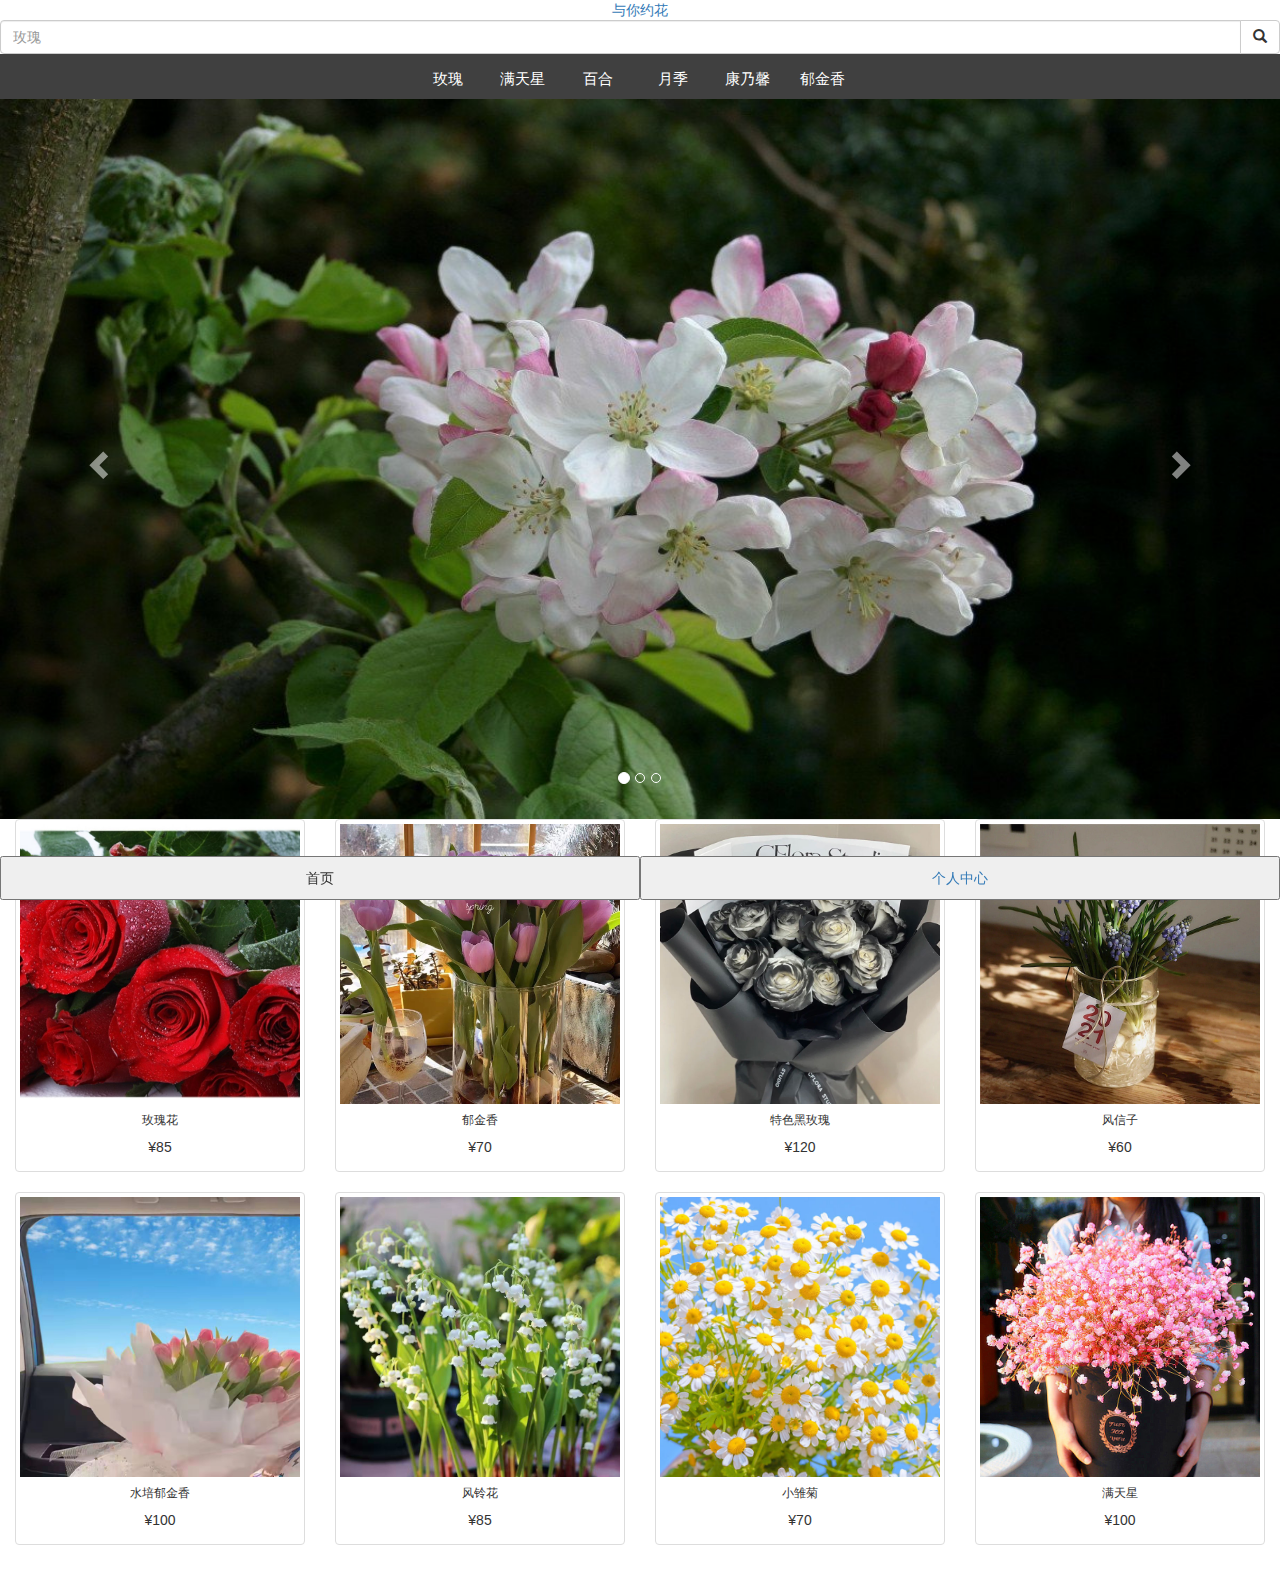
<file: index.html>
<!DOCTYPE html>
<html>
	<head>
		<meta charset="utf-8" />
		<title></title>
		<meta name="viewport" content="width=device-width, initial-scale=1, maximum-scale=1">
		<link rel="stylesheet" href="css/bootstrap.min.css">
		<link rel="stylesheet" href="css/style.css">
		<script type="text/javascript" src="js/jquery.min.js"></script>
		<script type="text/javascript" src="js/bootstrap.min.js"></script>
	</head>
	<body>
		<div class="header">
			<a href=""><span>与你约花</span></a>
			<div class="input-group">
				<input type="text" class="form-control"placeholder="玫瑰">
				<span class="input-group-btn">
					<button class="btn btn-default" type="button">
						<span class="glyphicon glyphicon-search"></span>
					</button>
					
				</span>
			</div>
			
		</div>
		<div class="menu">
			<div class="nav">
				<ul class="nav navbar-nav navbar-left">
					<li class="dropdown">
						<a href="" class="dropdown-toggle 1" data-toggle="dropdown">玫瑰</a>
						<ul class="dropdown-menu">
							<li>
								<a href="">卡罗拉</a>
							</li>
							<li>
								<a href="">金香玉</a>
							</li>
							<li>
								<a href="">玛丽亚</a>
							</li>
							<li><a href="">戴安娜</a></li>
						</ul>
					</li>
					<li class="dropdown">
						<a href="" class="dropdown-toggle 1" data-toggle="dropdown" aria-expended="false">满天星</a>
						<ul class="dropdown-menu">
							<li>
								<a href="">完美满天星</a>
							</li>
							<li>
								<a href="">吉普赛满天星</a>
							</li>
							<li>
								<a href="">钻石满天星</a>
							</li>
							<li><a href="">红海洋满天星</a></li>
						</ul>
					</li>
					<li class="dropdown">
						<a href="" class="dropdown-toggle 1" data-toggle="dropdown">百合</a>
						<ul class="dropdown-menu">
							<li>
								<a href="">天香百合</a>
							</li>
							<li>
								<a href="">千叶百合</a>
							</li>
							<li>
								<a href="">山丹百合</a>
							</li>
							<li><a href="">葵百合</a></li>
						</ul>
					</li>
					<li class="dropdown">
						<a href="" class="dropdown-toggle 1" data-toggle="dropdown">月季</a>
						<ul class="dropdown-menu">
							<li>
								<a href="">藤曼月季</a>
							</li>
							<li>
								<a href="">小月季</a>
							</li>
							<li>
								<a href="">丰花月季</a>
							</li>
							<li><a href="">地被月季</a></li>
						</ul>
					</li>
					<li class="dropdown">
						<a href="" class="dropdown-toggle 1" data-toggle="dropdown">康乃馨</a>
						<ul class="dropdown-menu">
							<li>
								<a href="">花境类</a>
							</li>
							<li>
								<a href="">玛尔美生类</a>
							</li>
							<li>
								<a href="">四季康乃馨</a>
							</li>
						</ul>
					</li>
					<li class="dropdown">
						<a href="" class="dropdown-toggle 1" data-toggle="dropdown">郁金香</a>
						<ul class="dropdown-menu">
							<li>
								<a href="">夜皇后</a>
							</li>
							<li>
								<a href="">荷兰小姐</a>
							</li>
							<li>
								<a href="">帝王血</a>
							</li>
							<li><a href="">蓝鹦鹉</a></li>
						</ul>
					</li>
				</ul>
			</div>
		</div>
		
		<div class="banner">
			<div id="myCarousel" class="carousel slide">
			    <!-- 轮播（Carousel）指标 -->
			    <ol class="carousel-indicators">
			        <li data-target="#myCarousel" data-slide-to="0" class="active"></li>
			        <li data-target="#myCarousel" data-slide-to="1"></li>
			        <li data-target="#myCarousel" data-slide-to="2"></li>
			    </ol>   
			    <!-- 轮播（Carousel）项目 -->
			    <div class="carousel-inner">
			        <div class="item active">
			            <img src="img/1.png"alt="First slide">
			        </div>
			        <div class="item">
			            <img src="img/2.png" alt="Second slide">
			        </div>
			        <div class="item">
			            <img src="img/3.png" alt="Third slide">
			        </div>
			    </div>
			    <!-- 轮播（Carousel）导航 -->
			    <a class=" left carousel-control" href="#myCarousel" role="button" data-slide="prev">
					<span class="glyphicon glyphicon-chevron-left" aria-hidden="true"></span>
					<span class="sr-only">Previous</span>
				</a>
			   <a class="right carousel-control" href="#myCarousel" role="button" data-slide="next">
			   		<span class="glyphicon glyphicon-chevron-right" aria-hidden="true"></span>
			   		<span class="sr-only">Next</span>
			   	</a>
			</div>

		</div>
		<div class="container-fluid">
			<div class="row">
				<div class="col-xs-6 col-md-3">
					<div class="thumbnail">
						<a href="details1.html"><img src="img/1637981697091.jpg" ></a>
						<div class="cpation">
							<h6>玫瑰花</h6>
							<p>¥85</p>
						</div>
					</div>
				</div>
				<div class="col-xs-6 col-md-3">
					<div class="thumbnail">
						<img src="img/1637981709362.jpg" >
						<div class="cpation">
							<h6>郁金香</h6>
							<p>¥70</p>
						</div>
					</div>
				</div>
				<div class="col-xs-6 col-md-3">
					<div class="thumbnail">
						<img src="img/1637981756335.jpg" >
						<div class="cpation">
							<h6>特色黑玫瑰</h6>
							<p>¥120</p>
						</div>
					</div>
				</div>
				<div class="col-xs-6 col-md-3">
					<div class="thumbnail">
						<img src="img/1637981725902.jpg" >
						<div class="cpation">
							<h6>风信子</h6>
							<p>¥60</p>
						</div>
					</div>
				</div>
				<div class="col-xs-6 col-md-3">
					<div class="thumbnail">
						<img src="img/1637981734766.jpg">
						<div class="cpation">
							<h6>水培郁金香</h6>
							<p>¥100</p>
						</div>
					</div>
				</div>
				<div class="col-xs-6 col-md-3">
					<div class="thumbnail">
						<img src="img/1637981742835.jpg" >
						<div class="cpation">
							<h6>风铃花</h6>
							<p>¥85</p>
						</div>
					</div>
				</div>
				<div class="col-xs-6 col-md-3">
					<div class="thumbnail">
						<img src="img/xiaochuju.jpg" >
						<div class="cpation">
							<h6>小雏菊</h6>
							<p>¥70</p>
						</div>
					</div>
				</div>
				<div class="col-xs-6 col-md-3">
					<div class="thumbnail">
						<img src="img/mantianx.jpg">
						<div class="cpation">
							<h6>满天星</h6>
							<p>¥100</p>
						</div>
					</div>
				</div>
			</div>
		</div>
		<div class="footer">
			<button type="button">首页</button>
			<a href="wo.html"><button type="button">个人中心</button></a>
		</div>
	</body>
</html>
</file>
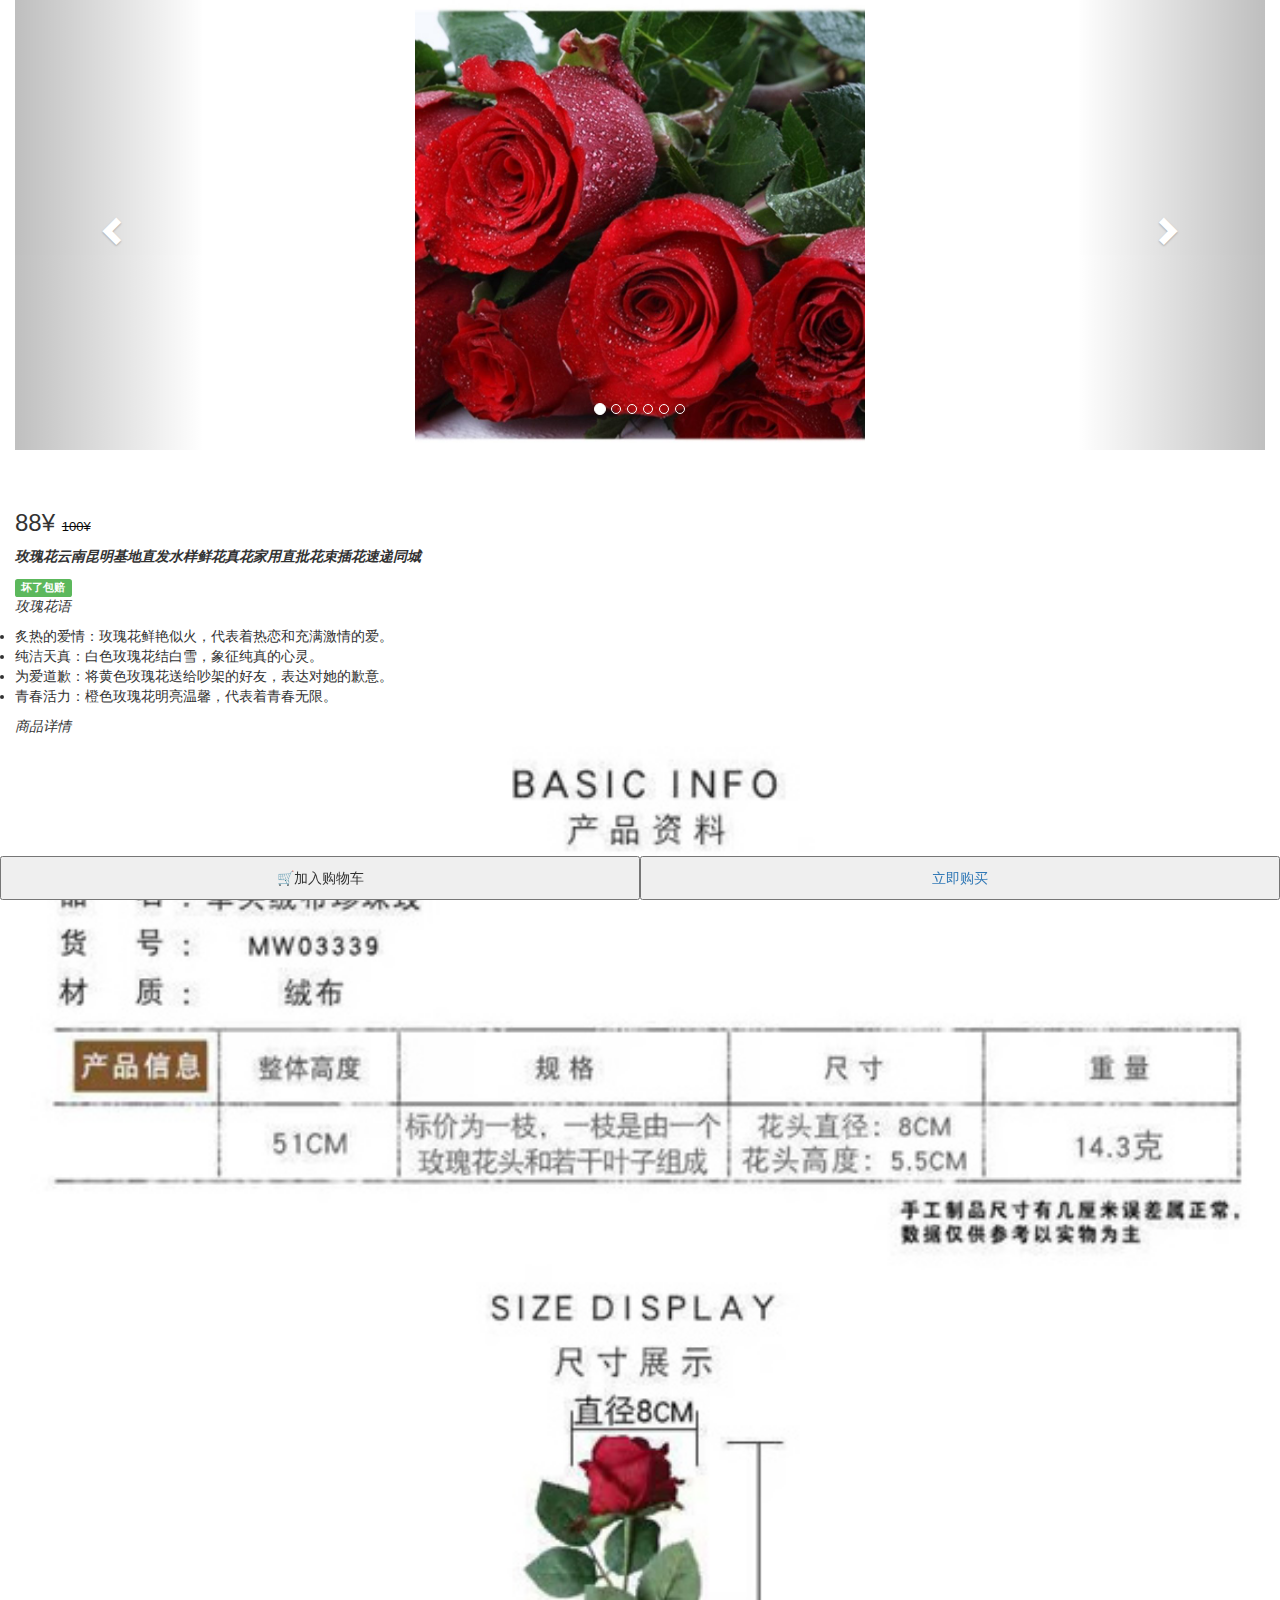
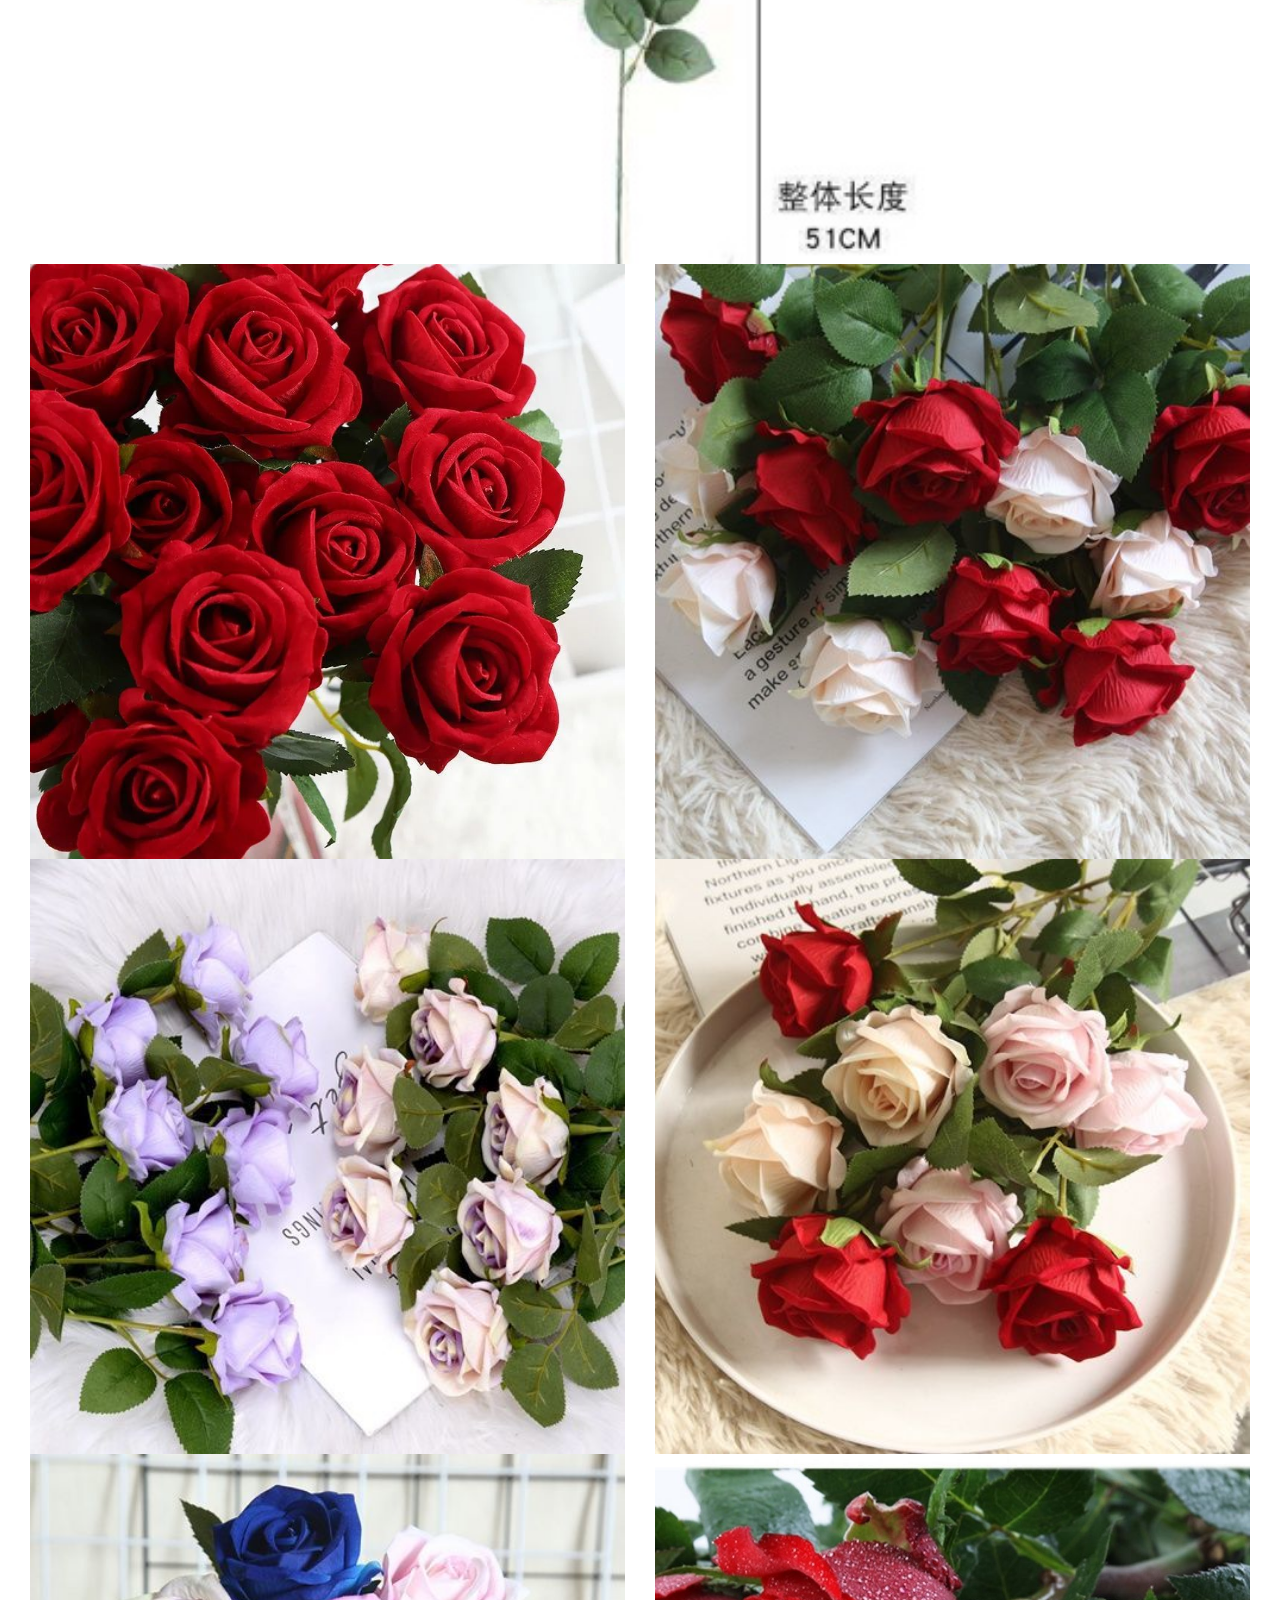
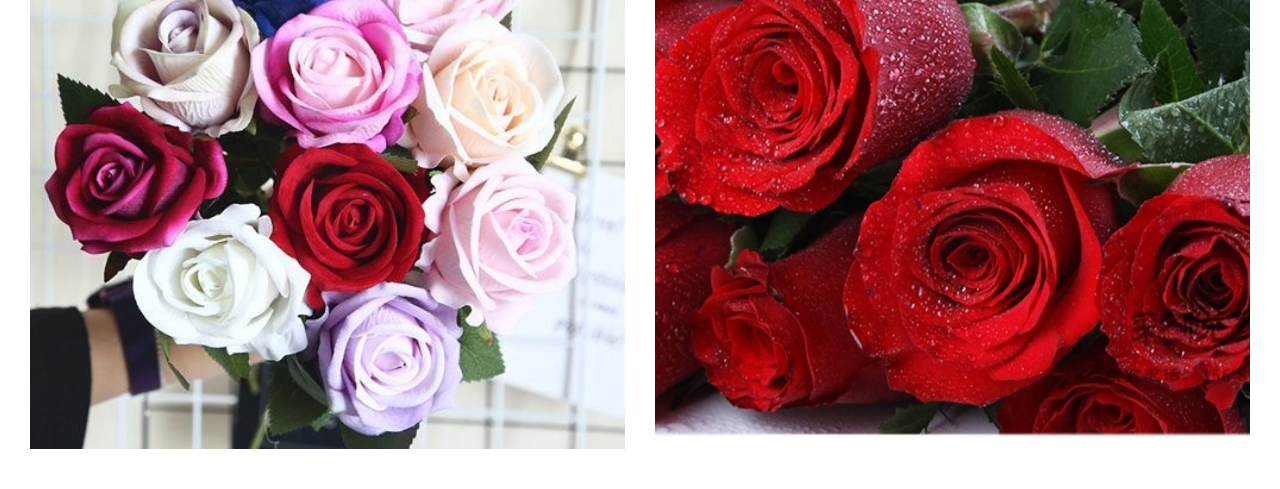
<file: details1.html>
<!DOCTYPE html>
<html>
	<head>
		<meta charset="utf-8">
		<title></title>
		<meta name="viewport" content="width=device-width, initial-scale=1, maximum-scale=1">
		<link rel="stylesheet" href="css/bootstrap.min.css">
		<link rel="stylesheet" href="css/details1style.css">
		<script type="text/javascript" src="js/jquery.min.js"></script>
		<script type="text/javascript" src="js/bootstrap.min.js"></script>
	</head>
	<body>
		 <div class="container-fluid">
			 <div id="myCarousel" class="carousel slide">
			     <!-- 轮播（Carousel）指标 -->
			     <ol class="carousel-indicators">
			         <li data-target="#myCarousel" data-slide-to="0" class="active"></li>
			         <li data-target="#myCarousel" data-slide-to="1"></li>
			         <li data-target="#myCarousel" data-slide-to="2"></li>
					 <li data-target="#myCarousel" data-slide-to="3"></li>
					 <li data-target="#myCarousel" data-slide-to="4"></li>
					 <li data-target="#myCarousel" data-slide-to="5"></li>
			     </ol>   
			     <!-- 轮播（Carousel）项目 -->
			     <div class="carousel-inner">
			         <div class="item active">
			             <img src="img/1637981697091.jpg"alt="First slide">
			         </div>
			         <div class="item">
			             <img src="img/no1.jpg" alt="Second slide">
			         </div>
			         <div class="item">
			             <img src="img/no2.jpg" alt="Third slide">
			         </div>
					 <div class="item">
					     <img src="img/no3.jpg" alt="Fourth slide">
					 </div>
					 <div class="item">
					     <img src="img/no4.jpg" alt="Fifth slide">
					 </div>
					 <div class="item">
					     <img src="img/no5.jpg" alt="Sixth slide">
					 </div>
			     </div>
			     <!-- 轮播（Carousel）导航 -->
			     <a class=" left carousel-control" href="#myCarousel" role="button" data-slide="prev">
			 		<span class="glyphicon glyphicon-chevron-left" aria-hidden="true"></span>
			 		<span class="sr-only">Previous</span>
			 	</a>
			    <a class="right carousel-control" href="#myCarousel" role="button" data-slide="next">
			    		<span class="glyphicon glyphicon-chevron-right" aria-hidden="true"></span>
			    		<span class="sr-only">Next</span>
			    	</a>
			 </div>
		 </div>
		 <div class="container-fluid">
			 <div class="price">
				 <h3>88¥ <del>100¥</del> </h3>
				 <p><em><strong>玫瑰花云南昆明基地直发水样鲜花真花家用直批花束插花速递同城</strong></em></p>
				 <span class="label label-success">坏了包赔</span>
			</div>
			<div>
				<p><em>玫瑰花语</em></p>
				<ul>
					<li>炙热的爱情：玫瑰花鲜艳似火，代表着热恋和充满激情的爱。</li>
					<li>纯洁天真：白色玫瑰花结白雪，象征纯真的心灵。</li>
					<li>为爱道歉：将黄色玫瑰花送给吵架的好友，表达对她的歉意。</li>
					<li>青春活力：橙色玫瑰花明亮温馨，代表着青春无限。</li>
				</ul>
			</div>
			<div>
				<p><em>商品详情</em></p>
				
				<img class="col-xs-12 col-md-12" src="img/x1.jpg" >
				<img class="col-xs-12 col-md-6" src="img/x2.jpg" >
				<img class="col-xs-12 col-md-6" src="img/x3.jpg" >
				<img class="col-xs-12 col-md-6" src="img/x4.jpg" >
				<img class="col-xs-12 col-md-6" src="img/x5.jpg" >
				<img class="col-xs-12 col-md-6" src="img/x6.jpg" >
				<img class="col-xs-12 col-md-6" src="img/1637981697091.jpg" >
				
			</div>
		 </div>
		 <div class="footer">
		 	<button type="button">🛒加入购物车</button>
		 	<a href=""><button type="button">立即购买</button></a>
		 </div>
	</body>
</html>
</file>
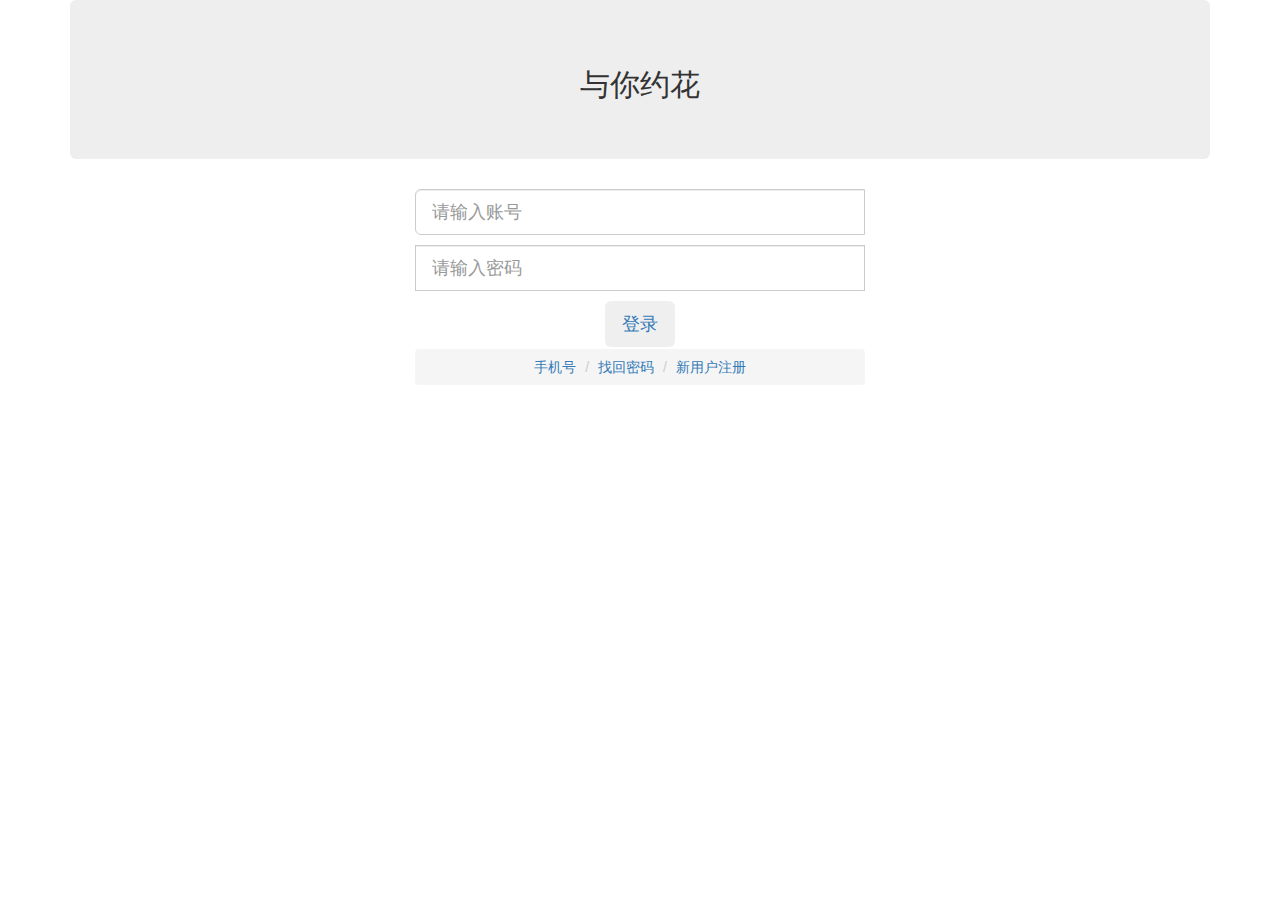
<file: enroll.html>
<!DOCTYPE html>
<html>
	<head>
		<meta charset="utf-8">
		<title></title>
		<meta name="viewport" content="width=device-width, initial-scale=1, maximum-scale=1">
		<link rel="stylesheet" href="css/bootstrap.min.css">
		<link rel="stylesheet" href="css/enrollstyle.css">
		<script type="text/javascript" src="js/jquery.min.js"></script>
		<script type="text/javascript" src="js/bootstrap.min.js"></script>
	</head>
	<body>
		<div class="container">
			<div class="jumbotron">
				<h2 style="text-align: center;">与你约花</h2>
			</div>
			<form action="" class="bs-example bs-example-form" role="form">
				<div class="input-group input-group-lg">
					<input type="text" class="form-control" id="myCarouse2" placeholder="请输入账号">
					
					<input type="password" class="form-control" id="myCarousel" placeholder="请输入密码">
					<button type="button" class="btn btn-lg">
						<a href="">登录</a>
					</button>
				</div>
			</form>
		</div>
		<div class="abc">
			<ul class="breadcrumb">
				<li><a href="">手机号</a></li>
				<li><a href="">找回密码</a></li>
				<li><a href="">新用户注册</a></li>
			</ul>
		</div>
	</body>
</html>
</file>
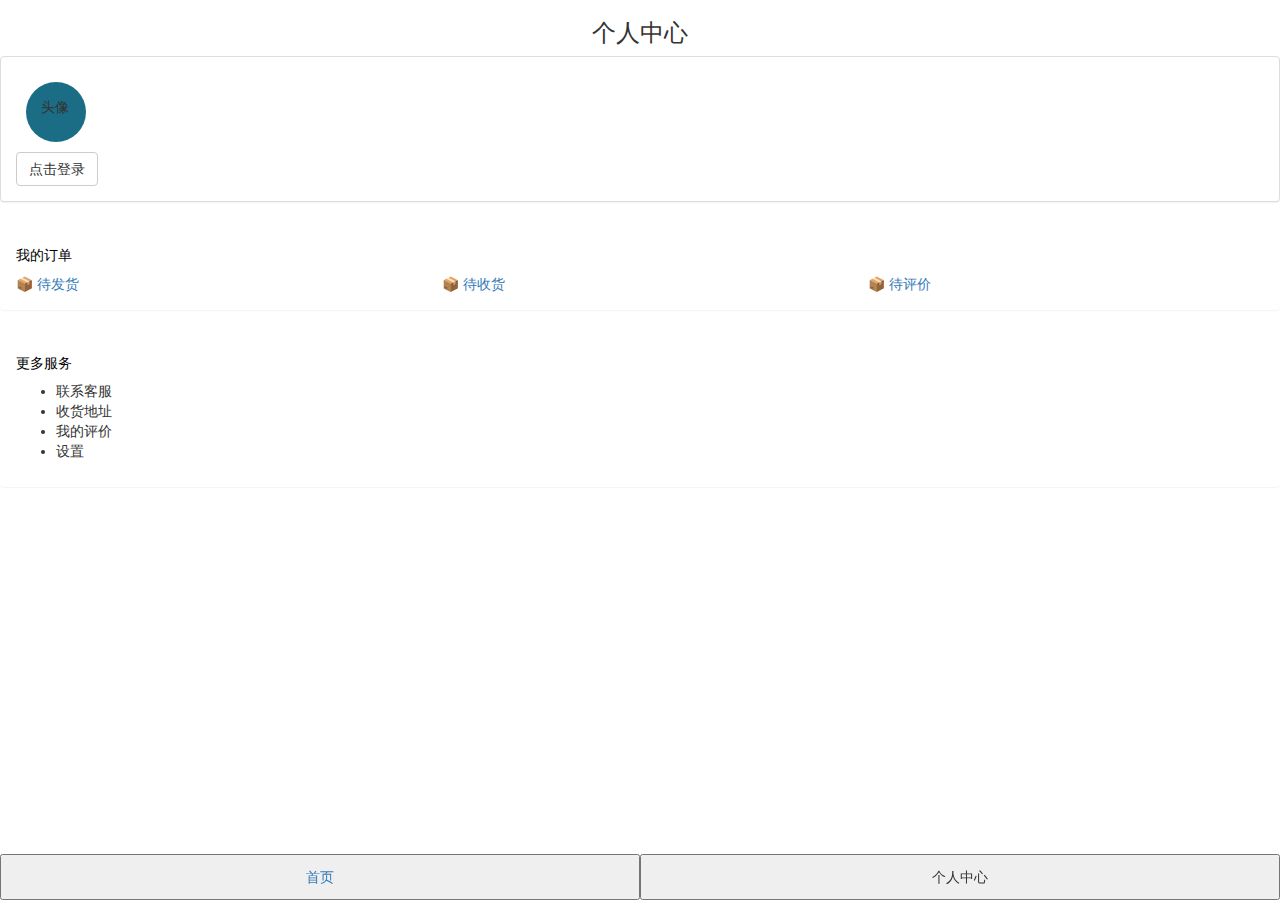
<file: wo.html>
<!DOCTYPE html>
<html>
	<head>
		<meta charset="utf-8">
		<title></title>
		<meta name="viewport" content="width=device-width, initial-scale=1, maximum-scale=1">
		<link rel="stylesheet" href="css/bootstrap.min.css">
		 <link rel="stylesheet" type="text/css" href="css/wostyle.css"/>
		<script type="text/javascript" src="js/jquery.min.js"></script>
		<script type="text/javascript" src="js/bootstrap.min.js"></script>
	</head>
	<body>
		<div>
			<h3 style="text-align: center;">个人中心</h3>
		</div>
		<div class="panel panel-default">
			<div class="panel-body">
				<div class="head">
					<p>头像</p>
				</div>
				<a href="enroll.html" class="btn btn-default" type="button">点击登录</a>
			</div>
		</div>
		<div class="panel panel-body">
			<h5><a href=""style="color: #000000;">我的订单</a></h5>
			<div class="row">
				<div class="col-xs-4">
					<span>📦</span>
					<a href="">待发货</a>
				</div>
				<div class="col-xs-4">
					<span>📦</span>
					<a href="">待收货</a>
				</div>
				<div class="col-xs-4">
					<span>📦</span>
					<a href="">待评价</a>
				</div>
			</div>
			
			
		</div>
		<div class="panel panel-body">
			<h5><a href=""style="color: #000000;">更多服务</a></h5>
			<ul>
				<li>联系客服</li>
				<li>收货地址</li>
				<li>我的评价</li>
				<li>设置</li>
				
			</ul>
		</div>
		<div class="footer">
			<a href="index.html"><button type="button">首页</button></a>
			<button type="button">个人中心</button>
		</div>
	</body>
</html>
</file>
<file: css/style.css>
body
{
    text-align:center;		/* 文字居中 */
}
ul
{ 
    list-style-type:none; /* ul前面的点  */
}
*
{
    margin:0px 0px;     /* 到边框的距离 */
	padding: 0;
}
.menu
{
    background:#404040; /* 导航条背景的颜色  */ 	
}
.nav
{
    margin:0 auto; 	/* 导航栏文字的位置  */
    width:460px; 	/* 和文字宽度有关，不能小于文字宽度的总和  */
    height:45px; 	/* 导航栏的高度  */
}
.nav li{
	line-height: 70px;
}

.nav a
{
    float:left;				 /* 导航栏的位置配置 */
    width:75px;			 /* 选中的文字块的长度  */
    line-height:70px;		         /* 选中的文字块的高度  */
    text-decoration: none;               /* 去掉连接下划线  */
    font-size:15px;			 /* 字体大小 */
    color: #FFFFFF;			 /* 字体颜色 */
	margin-bottom: 0;
	
}
.nav li a:hover
{
    background-color: #D8D8D8;	        /* 选中的文字块的颜色 */
    text-decoration:none;		/* 选中时去掉连接下划线 */	
}
.nav li a:link{
    text-decoration:none; /* 连接被点之后没有下划线  */
}
ol{
	padding:0;
}
img{
	width:100%;
}
body,div,ul{
	margin: 0px;padding:0px;/*去掉导航栏和banner之间的空白间隙*/
}
.footer{
	position:fixed;
	bottom: 0px;
	width: 100%;
}

.footer button{
	width: 50%;
	line-height:40px;
	float: left;
}
.container-fluid{
	margin-bottom:26px;
}
</file>
<file: css/details1style.css>
*{
	margin: 0;
	padding: 0;
}
.carousel slide,.carousel-inner{
	width:450px;
	height:450px;
	margin: 0 auto;
}
del{
	font-size: small;
	color: #080808;
}
.footer{
	position:fixed;
	bottom: 0px;
	width: 100%;
}

.footer button{
	width: 50%;
	line-height:40px;
	float: left;
}
.container-fluid{
	margin-bottom:40px;
}
</file>
<file: css/enrollstyle.css>
div button{
	margin: 10px;
	text-align: center;
}
form{
	text-align: center;
	width:450px;
	height:70px;
	margin:0 auto;
	
}
#myCarousel{
	margin-top: 10px;
}#myCarouse2,#myCarousel{
	text-align: left;
}
.abc{
	margin:90px auto;
	width:450px;
	height:100px;
	text-align: center;

}
ul{
	list-style: none;
}
</file>
<file: css/wostyle.css>
div{
	margin: 0px;
	padding: 0px;
}
.head{
	width: 60px;
	height:60px;
	margin: 10px;
	border-radius: 50%;
	background-color: #1B6D85;
	position: relative;
}
p{
	position: absolute;
	margin:10px;
	padding:5px;
}
.row{
	display: block;
}
.footer{
	position:fixed;
	bottom: 0px;
	width: 100%;
}

.footer button{
	width: 50%;
	line-height:40px;
	float: left;
}
</file>
